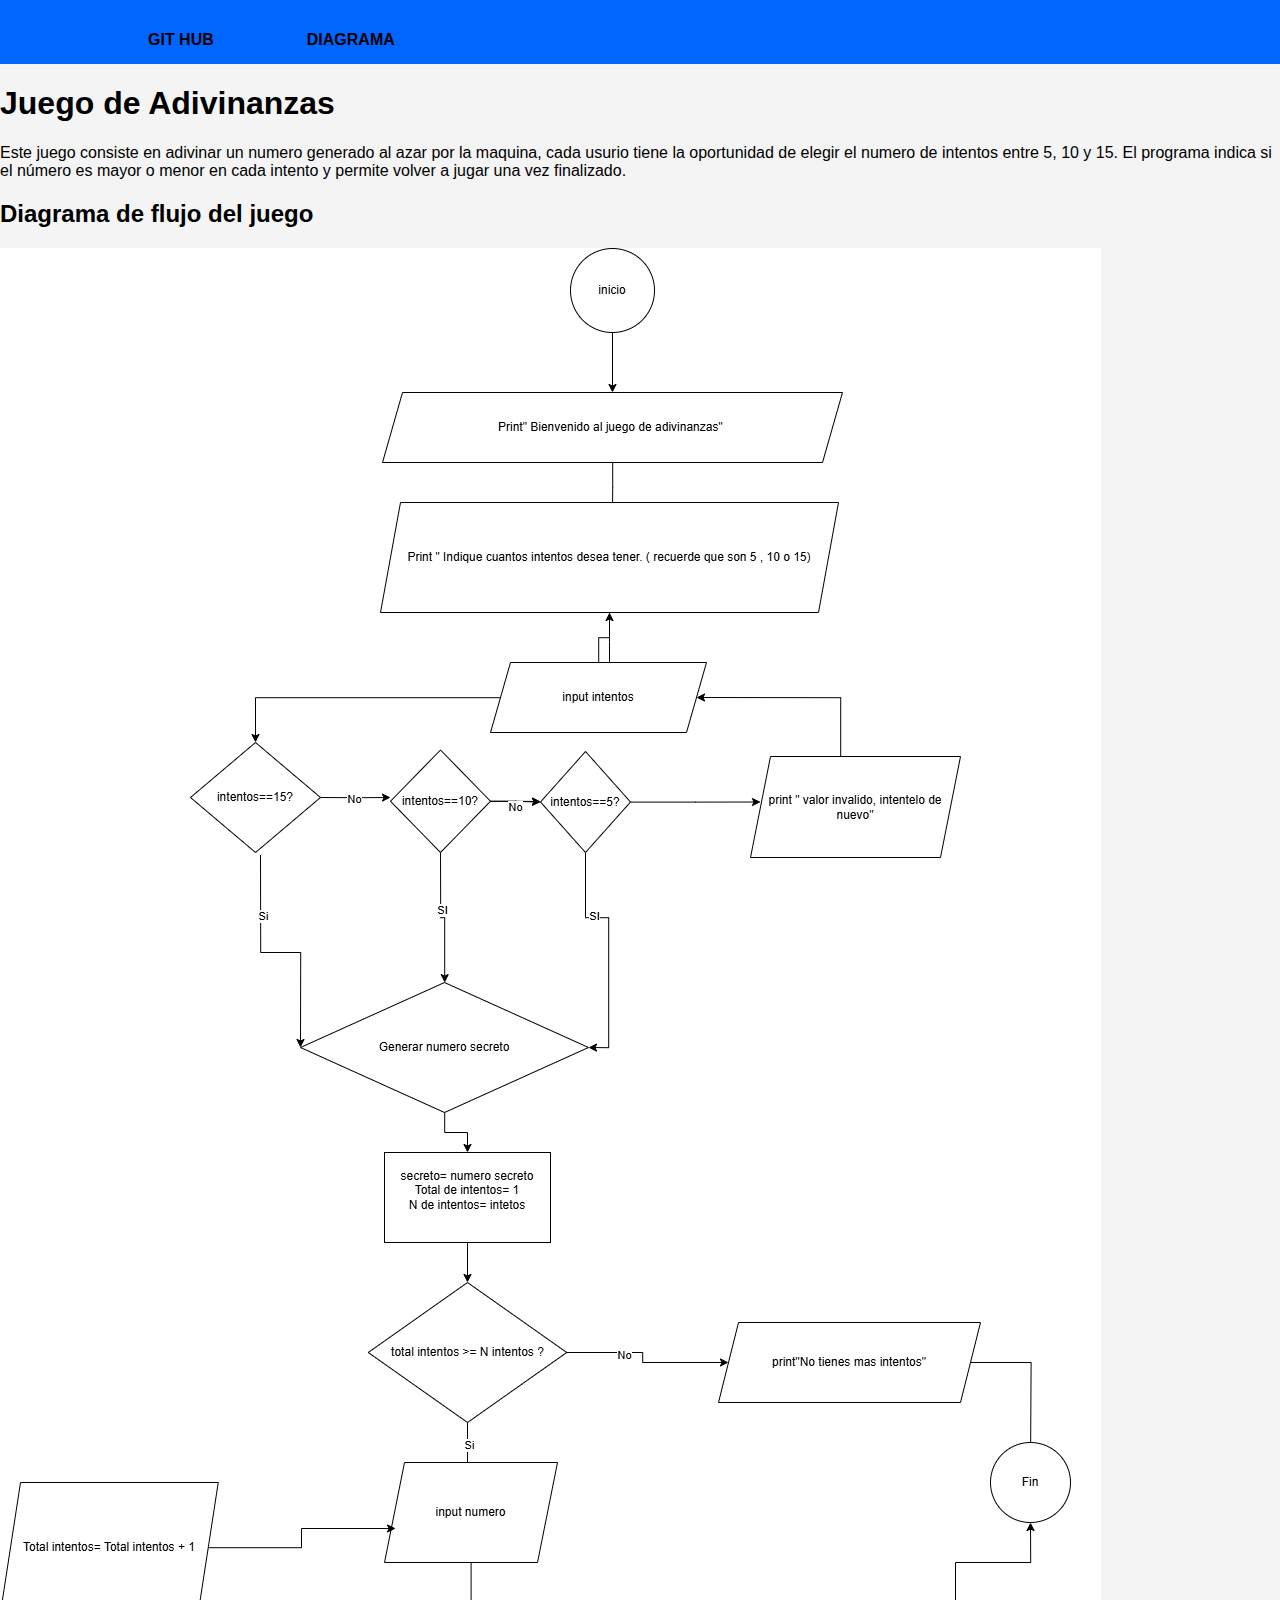
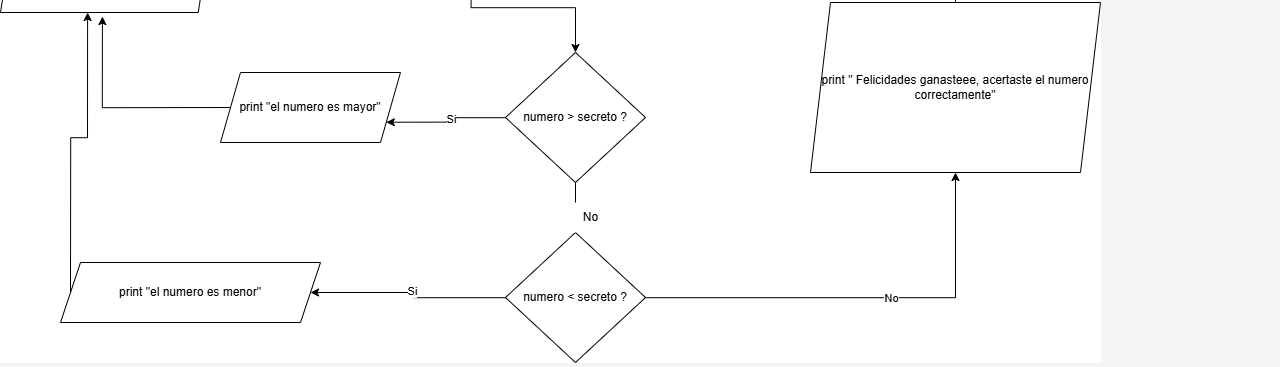
<file: index.html>
<!DOCTYPE html>
<html lang="en">
<head>
    <meta charset="UTF-8">
    <title>Final Introduccion</title>
    <link rel="stylesheet" href="ESTILO.css">
</head>
<body>
<header>  
  <div class="menu">
      <nav>
      <ul>
        <li><a href="https://github.com/Nicolok07/Final">GIT HUB</a></li> 
        <li><a href="index.html">DIAGRAMA</a></li>
      </ul>
  </nav>
  </div>
</header>  
 <div class="contenido">
        <h1>Juego de Adivinanzas</h1>
        <p>
            Este juego consiste en adivinar un numero generado al azar por la maquina, cada usurio tiene la oportunidad de elegir el numero de intentos entre 5, 10 y 15. El programa indica si el número es mayor o menor
            en cada intento y permite volver a jugar una vez finalizado.
        </p>
        <div class="diagrama">
            <h2>Diagrama de flujo del juego</h2>
            <img src="mapa.png" alt="Diagrama de flujo del juego">
        </div>
    </div>
</body>
</html>
</file>
<file: ESTILO.css>
*
     body {
      -webkit-flex: 3;
      margin: 0;
      box-sizing: border-box;
      -ms-flex: 3;
      flex: 3;
      padding: 10px;
      font-family: Arial, sans-serif; /* Define la fuente del texto. Arial es la fuente principal, y sans-serif es la de respaldo. */
      margin: 0;
      padding: 0; 
      background-color: #f4f4f4;
    }

    header {
      background-color: #0066ff;
      padding: 15px;
      justify-content: space-between;
      text-align: center;
      display: flex;
  }
      .menu{
        width: 1280px;
        margin: 0 auto;
      }
      nav {
        margin: 10px 0;
        flex-grow: 1;
        text-align: center;
    }

      nav ul li{
        font-family: Arial;
        float:left;
        list-style: none;
        margin-left: 93px;
      }
      nav ul li a {
        text-decoration: none;
        color:#000000;
        font-weight: bold;
        text-align: center; 
      }
</file>
